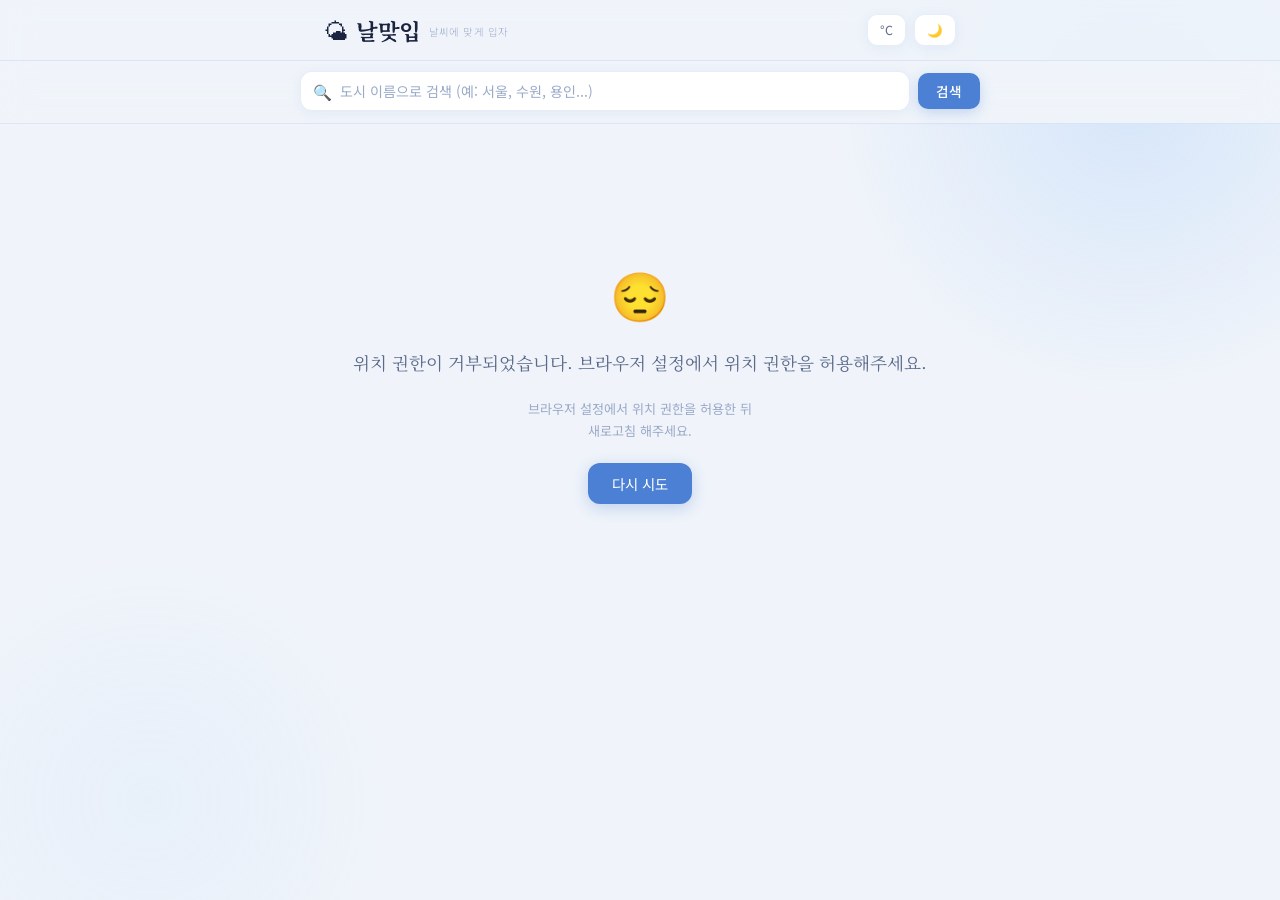
<file: index.html>
<!DOCTYPE html>
<html lang="ko" data-theme="light">
<head>
  <meta charset="UTF-8" />
  <meta name="viewport" content="width=device-width, initial-scale=1.0" />
  <title>날맞입 — 날씨에 맞게 입자</title>
  <link rel="stylesheet" href="style.css" />
  <link rel="preconnect" href="https://fonts.googleapis.com" />
  <link rel="preconnect" href="https://fonts.gstatic.com" crossorigin />
  <link href="https://fonts.googleapis.com/css2?family=Noto+Serif+KR:wght@400;600;700&family=Noto+Sans+KR:wght@300;400;500&display=swap" rel="stylesheet" />
</head>
<body>

  <!-- HEADER -->
  <header class="header">
    <div class="header-inner">
      <div class="logo">
        <span class="logo-icon">🌤</span>
        <span class="logo-text">날맞입</span>
        <span class="logo-sub">날씨에 맞게 입자</span>
      </div>
      <div class="header-controls">
        <button class="ctrl-btn" id="unitToggle" title="온도 단위 변경">°C</button>
        <button class="ctrl-btn" id="themeToggle" title="다크/라이트 모드 전환">🌙</button>
      </div>
    </div>
    <!-- Search Bar -->
    <div class="search-bar-wrap">
      <div class="search-inner">
        <div class="search-box">
          <span class="search-icon">🔍</span>
          <input
            type="text"
            class="search-input"
            id="searchInput"
            placeholder="도시 이름으로 검색 (예: 서울, 수원, 용인...)"
            autocomplete="off"
            spellcheck="false"
          />
          <button class="search-clear hidden" id="searchClear" title="지우기">✕</button>
        </div>
        <button class="search-btn" id="searchBtn">검색</button>
        <button class="ctrl-btn location-btn hidden" id="myLocationBtn" title="현재 위치로 돌아가기">📍 내 위치</button>
        <ul class="search-suggestions hidden" id="searchSuggestions"></ul>
      </div>
    </div>
  </header>

  <!-- MAIN -->
  <main class="main">

    <!-- Loading State -->
    <div class="state-card" id="loadingState">
      <div class="spinner"></div>
      <p class="state-text">위치와 날씨 정보를<br/>불러오는 중이에요...</p>
    </div>

    <!-- Error State -->
    <div class="state-card hidden" id="errorState">
      <div class="state-icon">😔</div>
      <p class="state-text" id="errorMessage">위치 권한이 거부되었습니다.</p>
      <p class="state-hint">브라우저 설정에서 위치 권한을 허용한 뒤<br/>새로고침 해주세요.</p>
      <button class="retry-btn" onclick="location.reload()">다시 시도</button>
    </div>

    <!-- Content -->
    <div class="content hidden" id="mainContent">

      <!-- Location & Weather Card -->
      <div class="card weather-card">
        <div class="weather-top">
          <div class="location-wrap">
            <span class="location-pin">📍</span>
            <span class="location-name" id="locationName">서울</span>
          </div>
          <div class="date-wrap" id="dateWrap"></div>
        </div>
        <div class="weather-body">
          <div class="weather-icon-wrap">
            <div class="weather-emoji" id="weatherEmoji">☀️</div>
            <div class="weather-orb"></div>
          </div>
          <div class="weather-info">
            <div class="temp-main" id="tempMain">--°</div>
            <div class="temp-feel">체감 <span id="tempFeel">--°</span></div>
            <div class="weather-desc" id="weatherDesc">날씨 정보 없음</div>
            <div class="weather-extras">
              <span class="extra-item">💧 <span id="humidity">--%</span></span>
              <span class="extra-item">💨 <span id="windSpeed">-- m/s</span></span>
            </div>
          </div>
        </div>
      </div>

      <!-- Outfit Recommendation Card -->
      <div class="card outfit-card">
        <div class="card-label">오늘의 추천 코디</div>
        <div class="outfit-message" id="outfitMessage"></div>
        <div class="outfit-grid">
          <div class="outfit-item">
            <div class="outfit-item-icon" id="outfitTopIcon">👕</div>
            <div class="outfit-item-label">상의</div>
            <div class="outfit-item-value" id="outfitTopVal">--</div>
          </div>
          <div class="outfit-item">
            <div class="outfit-item-icon" id="outfitBottomIcon">👖</div>
            <div class="outfit-item-label">하의</div>
            <div class="outfit-item-value" id="outfitBottomVal">--</div>
          </div>
          <div class="outfit-item">
            <div class="outfit-item-icon" id="outfitShoesIcon">👟</div>
            <div class="outfit-item-label">신발</div>
            <div class="outfit-item-value" id="outfitShoesVal">--</div>
          </div>
          <div class="outfit-item" id="outfitExtraWrap" style="display:none;">
            <div class="outfit-item-icon" id="outfitExtraIcon">☂️</div>
            <div class="outfit-item-label">추가 아이템</div>
            <div class="outfit-item-value" id="outfitExtraVal">--</div>
          </div>
        </div>
      </div>

    </div>
  </main>

  <!-- FOOTER -->
  <footer class="footer hidden" id="footerSection">
    <div class="footer-inner">
      <div class="footer-card">
        <span class="footer-icon">💡</span>
        <div>
          <div class="footer-title">추천 이유</div>
          <div class="footer-reason" id="footerReason">--</div>
        </div>
      </div>
      <div class="footer-credit">오날입 · 날씨 데이터: Open-Meteo &amp; Nominatim (OpenStreetMap)</div>
    </div>
  </footer>

  <script src="script.js"></script>
</body>
</html>
</file>
<file: style.css>
/* ===================================
   오날입 — style.css
   Aesthetic: Soft Atmospheric Minimal
=================================== */

/* ── Google Fonts fallback ── */
@import url('https://fonts.googleapis.com/css2?family=Noto+Serif+KR:wght@400;600;700&family=Noto+Sans+KR:wght@300;400;500&display=swap');

/* ── CSS Variables ── */
:root {
  --bg:          #f0f4fa;
  --bg2:         #e4ecf7;
  --surface:     #ffffff;
  --surface2:    #f7f9fd;
  --border:      rgba(120, 160, 220, 0.18);
  --text-main:   #1a2340;
  --text-sub:    #5a6a8a;
  --text-hint:   #9aaac8;
  --accent:      #4b80d4;
  --accent-soft: #dce8f8;
  --accent2:     #6fc4e8;
  --warm:        #f9a84d;
  --orb1:        rgba(100, 170, 255, 0.18);
  --orb2:        rgba(160, 210, 255, 0.10);
  --shadow-sm:   0 2px 12px rgba(60, 100, 180, 0.08);
  --shadow-md:   0 8px 32px rgba(60, 100, 180, 0.12);
  --shadow-lg:   0 16px 48px rgba(60, 100, 180, 0.14);
  --radius-sm:   12px;
  --radius-md:   20px;
  --radius-lg:   28px;
  --font-serif:  'Noto Serif KR', 'Georgia', serif;
  --font-sans:   'Noto Sans KR', 'Apple SD Gothic Neo', sans-serif;
  --transition:  0.3s cubic-bezier(0.4, 0, 0.2, 1);
}

[data-theme="dark"] {
  --bg:          #0f1624;
  --bg2:         #151e30;
  --surface:     #1c2840;
  --surface2:    #162035;
  --border:      rgba(80, 130, 200, 0.18);
  --text-main:   #e8edf8;
  --text-sub:    #8aa0c8;
  --text-hint:   #4a607a;
  --accent:      #6aa0e8;
  --accent-soft: rgba(106, 160, 232, 0.15);
  --accent2:     #5ab8d8;
  --warm:        #f9a84d;
  --orb1:        rgba(60, 120, 220, 0.15);
  --orb2:        rgba(40, 100, 180, 0.08);
  --shadow-sm:   0 2px 12px rgba(0, 0, 0, 0.3);
  --shadow-md:   0 8px 32px rgba(0, 0, 0, 0.4);
  --shadow-lg:   0 16px 48px rgba(0, 0, 0, 0.5);
}

/* ── Reset & Base ── */
*, *::before, *::after { box-sizing: border-box; margin: 0; padding: 0; }

html { scroll-behavior: smooth; }

body {
  font-family: var(--font-sans);
  background: var(--bg);
  color: var(--text-main);
  min-height: 100vh;
  display: flex;
  flex-direction: column;
  transition: background var(--transition), color var(--transition);
  position: relative;
  overflow-x: hidden;
}

/* ── Background ambient orbs ── */
body::before,
body::after {
  content: '';
  position: fixed;
  border-radius: 50%;
  pointer-events: none;
  z-index: 0;
  transition: var(--transition);
}
body::before {
  width: 600px; height: 600px;
  top: -200px; right: -150px;
  background: radial-gradient(circle, var(--orb1), transparent 70%);
}
body::after {
  width: 500px; height: 500px;
  bottom: -150px; left: -100px;
  background: radial-gradient(circle, var(--orb2), transparent 70%);
}

/* ── Header ── */
.header {
  position: sticky;
  top: 0;
  z-index: 100;
  background: rgba(240, 244, 250, 0.82);
  backdrop-filter: blur(16px);
  -webkit-backdrop-filter: blur(16px);
  border-bottom: 1px solid var(--border);
  transition: background var(--transition);
}
[data-theme="dark"] .header {
  background: rgba(15, 22, 36, 0.85);
}

.header-inner {
  max-width: 680px;
  margin: 0 auto;
  padding: 14px 24px;
  display: flex;
  align-items: center;
  justify-content: space-between;
}

.logo {
  display: flex;
  align-items: center;
  gap: 8px;
}
.logo-icon { font-size: 1.5rem; line-height: 1; }
.logo-text {
  font-family: var(--font-serif);
  font-size: 1.4rem;
  font-weight: 700;
  color: var(--text-main);
  letter-spacing: -0.02em;
}
.logo-sub {
  font-size: 0.65rem;
  color: var(--text-hint);
  font-weight: 300;
  letter-spacing: 0.04em;
  margin-top: 2px;
  display: none;
}
@media (min-width: 480px) { .logo-sub { display: inline; } }

.header-controls {
  display: flex;
  align-items: center;
  gap: 8px;
}

.ctrl-btn {
  background: var(--surface);
  border: 1px solid var(--border);
  border-radius: 10px;
  padding: 6px 12px;
  font-size: 0.78rem;
  font-family: var(--font-sans);
  color: var(--text-sub);
  cursor: pointer;
  transition: all var(--transition);
  box-shadow: var(--shadow-sm);
}
.ctrl-btn:hover {
  background: var(--accent-soft);
  color: var(--accent);
  border-color: var(--accent);
  transform: translateY(-1px);
}

/* ── Search Bar ── */
.search-bar-wrap {
  border-top: 1px solid var(--border);
  background: rgba(240, 244, 250, 0.72);
  backdrop-filter: blur(16px);
  -webkit-backdrop-filter: blur(16px);
  padding: 10px 24px 12px;
  transition: background var(--transition);
}
[data-theme="dark"] .search-bar-wrap {
  background: rgba(15, 22, 36, 0.75);
}

.search-inner {
  max-width: 680px;
  margin: 0 auto;
  display: flex;
  gap: 8px;
  align-items: center;
  position: relative;
}

.search-box {
  flex: 1;
  display: flex;
  align-items: center;
  gap: 8px;
  background: var(--surface);
  border: 1px solid var(--border);
  border-radius: 12px;
  padding: 8px 12px;
  box-shadow: var(--shadow-sm);
  transition: border-color var(--transition), box-shadow var(--transition);
}
.search-box:focus-within {
  border-color: var(--accent);
  box-shadow: 0 0 0 3px rgba(75, 128, 212, 0.12);
}

.search-icon { font-size: 0.95rem; flex-shrink: 0; }

.search-input {
  flex: 1;
  border: none;
  outline: none;
  background: transparent;
  font-family: var(--font-sans);
  font-size: 0.88rem;
  color: var(--text-main);
  min-width: 0;
}
.search-input::placeholder { color: var(--text-hint); }

.search-clear {
  background: none;
  border: none;
  cursor: pointer;
  font-size: 0.75rem;
  color: var(--text-hint);
  padding: 2px 4px;
  border-radius: 50%;
  transition: color var(--transition), background var(--transition);
  flex-shrink: 0;
}
.search-clear:hover {
  color: var(--text-main);
  background: var(--accent-soft);
}

.search-btn {
  background: var(--accent);
  color: #fff;
  border: none;
  border-radius: 10px;
  padding: 8px 18px;
  font-family: var(--font-sans);
  font-size: 0.85rem;
  font-weight: 500;
  cursor: pointer;
  transition: all var(--transition);
  white-space: nowrap;
  box-shadow: 0 4px 14px rgba(75, 128, 212, 0.28);
}
.search-btn:hover {
  filter: brightness(1.1);
  transform: translateY(-1px);
}
.search-btn:disabled {
  opacity: 0.6;
  cursor: not-allowed;
  transform: none;
}

.location-btn {
  white-space: nowrap;
  font-size: 0.8rem;
  padding: 8px 12px;
}

/* ── Autocomplete Suggestions ── */
.search-suggestions {
  position: absolute;
  top: calc(100% + 6px);
  left: 0;
  right: 0;
  background: var(--surface);
  border: 1px solid var(--border);
  border-radius: var(--radius-sm);
  box-shadow: var(--shadow-lg);
  z-index: 200;
  list-style: none;
  overflow: hidden;
  animation: fadeIn 0.18s ease both;
}
.suggestion-item {
  display: flex;
  align-items: center;
  gap: 10px;
  padding: 11px 16px;
  cursor: pointer;
  font-size: 0.88rem;
  color: var(--text-main);
  transition: background var(--transition);
  border-bottom: 1px solid var(--border);
}
.suggestion-item:last-child { border-bottom: none; }
.suggestion-item:hover, .suggestion-item.active {
  background: var(--accent-soft);
  color: var(--accent);
}
.suggestion-pin { font-size: 0.85rem; flex-shrink: 0; }
.suggestion-main { font-weight: 500; }
.suggestion-sub {
  font-size: 0.75rem;
  color: var(--text-hint);
  margin-left: auto;
  text-align: right;
  max-width: 120px;
  overflow: hidden;
  text-overflow: ellipsis;
  white-space: nowrap;
}

/* ── Main ── */
.main {
  flex: 1;
  display: flex;
  flex-direction: column;
  align-items: center;
  padding: 32px 20px 48px;
  position: relative;
  z-index: 1;
}

/* ── State Cards (loading / error) ── */
.state-card {
  display: flex;
  flex-direction: column;
  align-items: center;
  justify-content: center;
  gap: 20px;
  min-height: 50vh;
  text-align: center;
  animation: fadeIn 0.5s ease both;
}
.state-icon { font-size: 3rem; }
.state-text {
  font-family: var(--font-serif);
  font-size: 1.1rem;
  color: var(--text-sub);
  line-height: 1.7;
}
.state-hint {
  font-size: 0.82rem;
  color: var(--text-hint);
  line-height: 1.7;
}
.retry-btn {
  background: var(--accent);
  color: #fff;
  border: none;
  border-radius: 12px;
  padding: 10px 24px;
  font-family: var(--font-sans);
  font-size: 0.9rem;
  cursor: pointer;
  transition: all var(--transition);
  box-shadow: 0 4px 16px rgba(75, 128, 212, 0.3);
}
.retry-btn:hover {
  filter: brightness(1.1);
  transform: translateY(-2px);
}

/* ── Spinner ── */
.spinner {
  width: 48px; height: 48px;
  border: 3px solid var(--border);
  border-top-color: var(--accent);
  border-radius: 50%;
  animation: spin 0.9s linear infinite;
}
@keyframes spin { to { transform: rotate(360deg); } }

/* ── Content Area ── */
.content {
  width: 100%;
  max-width: 640px;
  display: flex;
  flex-direction: column;
  gap: 20px;
  animation: slideUp 0.6s cubic-bezier(0.22, 1, 0.36, 1) both;
}

/* ── Cards ── */
.card {
  background: var(--surface);
  border-radius: var(--radius-lg);
  border: 1px solid var(--border);
  padding: 28px;
  box-shadow: var(--shadow-md);
  transition: background var(--transition), box-shadow var(--transition);
  position: relative;
  overflow: hidden;
}
.card::before {
  content: '';
  position: absolute;
  inset: 0;
  background: linear-gradient(135deg, rgba(255,255,255,0.06) 0%, transparent 60%);
  pointer-events: none;
}

/* ── Weather Card ── */
.weather-card {
  background: linear-gradient(135deg, #daeeff 0%, #e8f4ff 50%, #f0f8ff 100%);
  border-color: rgba(100, 170, 240, 0.25);
}
[data-theme="dark"] .weather-card {
  background: linear-gradient(135deg, #162840 0%, #1a2e50 50%, #1e3258 100%);
  border-color: rgba(80, 140, 220, 0.25);
}

.weather-top {
  display: flex;
  justify-content: space-between;
  align-items: flex-start;
  margin-bottom: 20px;
}

.location-wrap {
  display: flex;
  align-items: center;
  gap: 5px;
}
.location-pin { font-size: 0.95rem; }
.location-name {
  font-family: var(--font-serif);
  font-size: 1.1rem;
  font-weight: 600;
  color: var(--text-main);
}

.date-wrap {
  font-size: 0.75rem;
  color: var(--text-sub);
  text-align: right;
  line-height: 1.6;
}

.weather-body {
  display: flex;
  align-items: center;
  gap: 24px;
}

.weather-icon-wrap {
  position: relative;
  flex-shrink: 0;
}
.weather-emoji {
  font-size: 4.5rem;
  line-height: 1;
  position: relative;
  z-index: 1;
  animation: floatEmoji 4s ease-in-out infinite;
  display: block;
}
.weather-orb {
  position: absolute;
  inset: -10px;
  border-radius: 50%;
  background: radial-gradient(circle, rgba(255,220,100,0.2), transparent 70%);
  animation: pulseOrb 3s ease-in-out infinite;
}

.weather-info { flex: 1; }

.temp-main {
  font-family: var(--font-serif);
  font-size: 3.2rem;
  font-weight: 700;
  color: var(--text-main);
  line-height: 1;
  letter-spacing: -0.03em;
}
.temp-feel {
  font-size: 0.78rem;
  color: var(--text-sub);
  margin: 4px 0 6px;
}
.weather-desc {
  font-size: 1rem;
  color: var(--text-sub);
  font-weight: 500;
  margin-bottom: 10px;
}
.weather-extras {
  display: flex;
  gap: 14px;
}
.extra-item {
  font-size: 0.78rem;
  color: var(--text-hint);
  background: rgba(255,255,255,0.5);
  padding: 3px 9px;
  border-radius: 20px;
  border: 1px solid rgba(100, 160, 220, 0.15);
}
[data-theme="dark"] .extra-item {
  background: rgba(255,255,255,0.06);
}

/* ── Outfit Card ── */
.card-label {
  font-size: 0.72rem;
  font-weight: 500;
  letter-spacing: 0.1em;
  text-transform: uppercase;
  color: var(--accent);
  margin-bottom: 14px;
}

.outfit-message {
  font-family: var(--font-serif);
  font-size: 1rem;
  color: var(--text-sub);
  line-height: 1.75;
  margin-bottom: 22px;
  padding: 14px 16px;
  background: var(--accent-soft);
  border-radius: var(--radius-sm);
  border-left: 3px solid var(--accent);
}

.outfit-grid {
  display: grid;
  grid-template-columns: repeat(3, 1fr);
  gap: 12px;
}

.outfit-item {
  background: var(--surface2);
  border: 1px solid var(--border);
  border-radius: var(--radius-md);
  padding: 16px 10px;
  text-align: center;
  transition: all var(--transition);
  cursor: default;
}
.outfit-item:hover {
  transform: translateY(-3px);
  box-shadow: var(--shadow-md);
  border-color: var(--accent);
}

.outfit-item-icon {
  font-size: 2rem;
  margin-bottom: 8px;
  animation: floatEmoji 5s ease-in-out infinite;
}
.outfit-item:nth-child(2) .outfit-item-icon { animation-delay: 0.5s; }
.outfit-item:nth-child(3) .outfit-item-icon { animation-delay: 1s; }
.outfit-item:nth-child(4) .outfit-item-icon { animation-delay: 1.5s; }

.outfit-item-label {
  font-size: 0.68rem;
  color: var(--text-hint);
  letter-spacing: 0.06em;
  margin-bottom: 5px;
}
.outfit-item-value {
  font-family: var(--font-serif);
  font-size: 0.88rem;
  font-weight: 600;
  color: var(--text-main);
  line-height: 1.4;
}

/* When 4 items (extra item visible) */
.outfit-grid:has(> :nth-child(4):not([style*="none"])) {
  grid-template-columns: repeat(2, 1fr);
}

/* ── Footer ── */
.footer {
  background: var(--surface2);
  border-top: 1px solid var(--border);
  padding: 24px 20px;
  position: relative;
  z-index: 1;
  transition: background var(--transition);
}

.footer-inner {
  max-width: 640px;
  margin: 0 auto;
  display: flex;
  flex-direction: column;
  gap: 16px;
}

.footer-card {
  display: flex;
  align-items: flex-start;
  gap: 12px;
  background: var(--surface);
  border: 1px solid var(--border);
  border-radius: var(--radius-md);
  padding: 16px 18px;
  box-shadow: var(--shadow-sm);
}
.footer-icon { font-size: 1.2rem; margin-top: 1px; flex-shrink: 0; }
.footer-title {
  font-size: 0.7rem;
  font-weight: 500;
  color: var(--accent);
  letter-spacing: 0.08em;
  text-transform: uppercase;
  margin-bottom: 5px;
}
.footer-reason {
  font-size: 0.88rem;
  color: var(--text-sub);
  line-height: 1.7;
}
.footer-credit {
  font-size: 0.7rem;
  color: var(--text-hint);
  text-align: center;
}

/* ── Utility ── */
.hidden { display: none !important; }

/* ── Animations ── */
@keyframes fadeIn {
  from { opacity: 0; transform: scale(0.97); }
  to   { opacity: 1; transform: scale(1); }
}
@keyframes slideUp {
  from { opacity: 0; transform: translateY(24px); }
  to   { opacity: 1; transform: translateY(0); }
}
@keyframes floatEmoji {
  0%, 100% { transform: translateY(0); }
  50%       { transform: translateY(-6px); }
}
@keyframes pulseOrb {
  0%, 100% { opacity: 0.6; transform: scale(1); }
  50%       { opacity: 1;   transform: scale(1.15); }
}

/* ── Responsive ── */
@media (max-width: 480px) {
  .header-inner { padding: 12px 18px; }
  .main { padding: 20px 14px 40px; }
  .card { padding: 22px 18px; }
  .weather-body { gap: 16px; }
  .weather-emoji { font-size: 3.5rem; }
  .temp-main { font-size: 2.6rem; }
  .outfit-grid { gap: 10px; }
  .outfit-item { padding: 14px 8px; }
  .outfit-item-value { font-size: 0.8rem; }
}

@media (max-width: 360px) {
  .outfit-grid { grid-template-columns: repeat(2, 1fr); }
}
</file>
